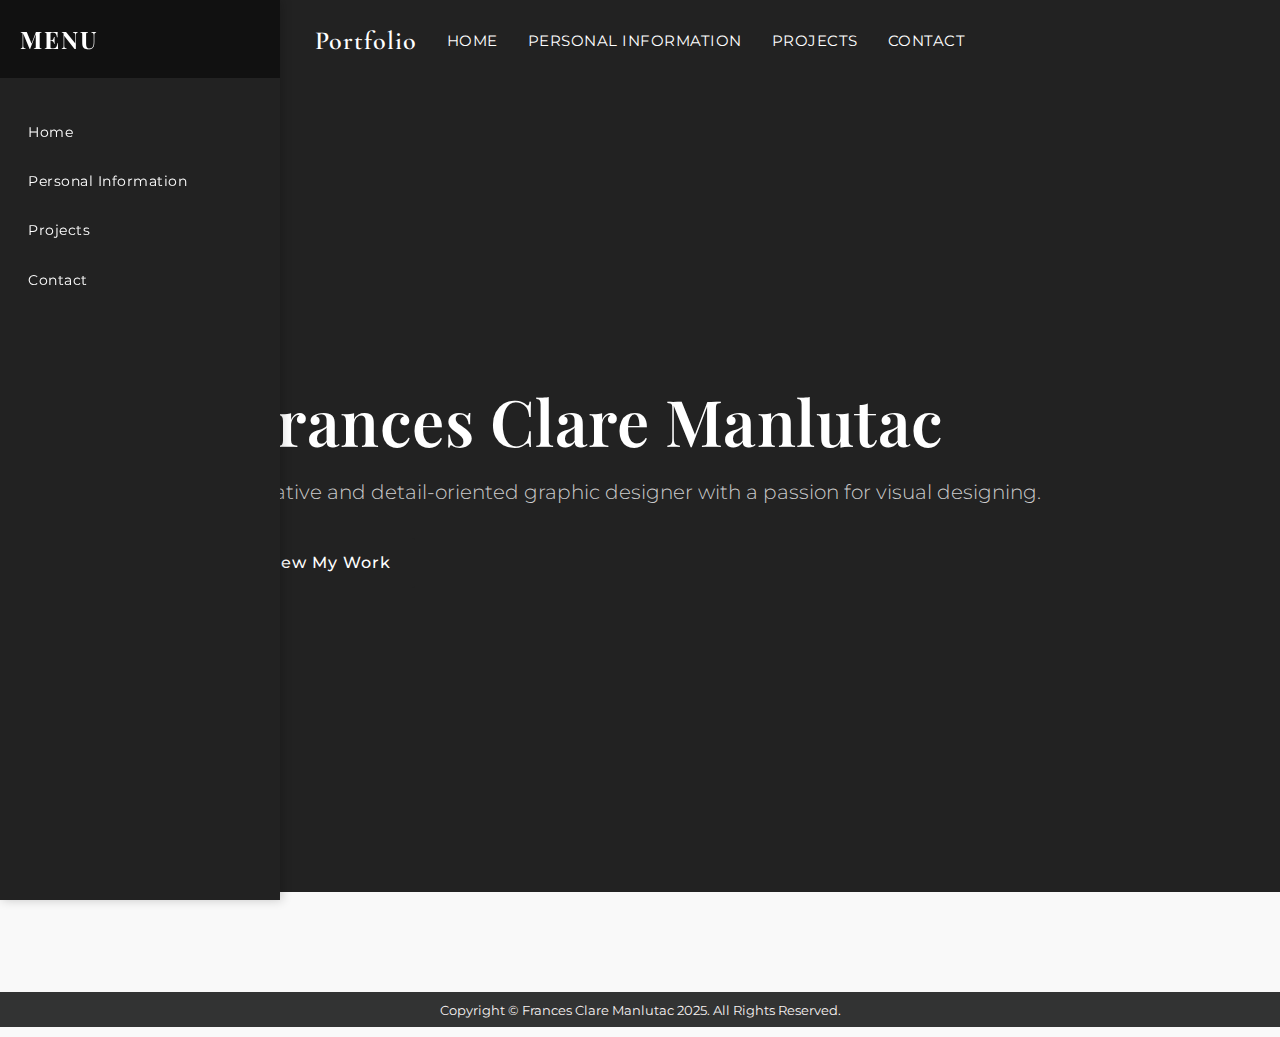
<file: index.html>
<!DOCTYPE html>
<html lang="en">
<head>
    <meta charset="UTF-8">
    <meta name="viewport" content="width=device-width, initial-scale=1.0">
    <title>Frances Clare Manlutac - Portfolio</title>
    <link rel="stylesheet" href="index.css">
    <style>
      
    </style>
</head>
<body>
    <header>
        <div class="container">
            <nav>
                <div class="logo">Portfolio</div>
                <ul class="nav-links">
                    <li><a href="index.html">Home</a></li>
                    <li><a href="about.html">Personal Information</a></li>
                    <li><a href="projects.html">Projects</a></li>
                    <li><a href="contact.html">Contact</a></li>
                </ul>
            </nav>
        </div>
    </header>

    <div class="sidebar active">
        <div class="sidebar-header">
            <h3>Menu</h3>
        </div>
        <div class="sidebar-content">
            <ul class="sidebar-nav">
                <li><a href="index.html">Home</a></li>
                <li><a href="about.html">Personal Information</a></li>
                <li><a href="projects.html">Projects</a></li>
                <li><a href="contact.html">Contact</a></li>
                
            </ul>
        </div>
    </div>

    <section id="home" class="hero">
        <div class="container">
            <div>
                <h1>Frances Clare Manlutac</h1>
                <p>Creative and detail-oriented graphic designer with a passion for visual designing.</p>
                <a href="projects.html" class="btn">View My Work</a>
            </div>
        </div>
    </section>

    <footer>
        <small>
          Copyright ©  Frances Clare Manlutac 2025. All Rights Reserved.
        </small>
      </footer>

   
</html>
</file>
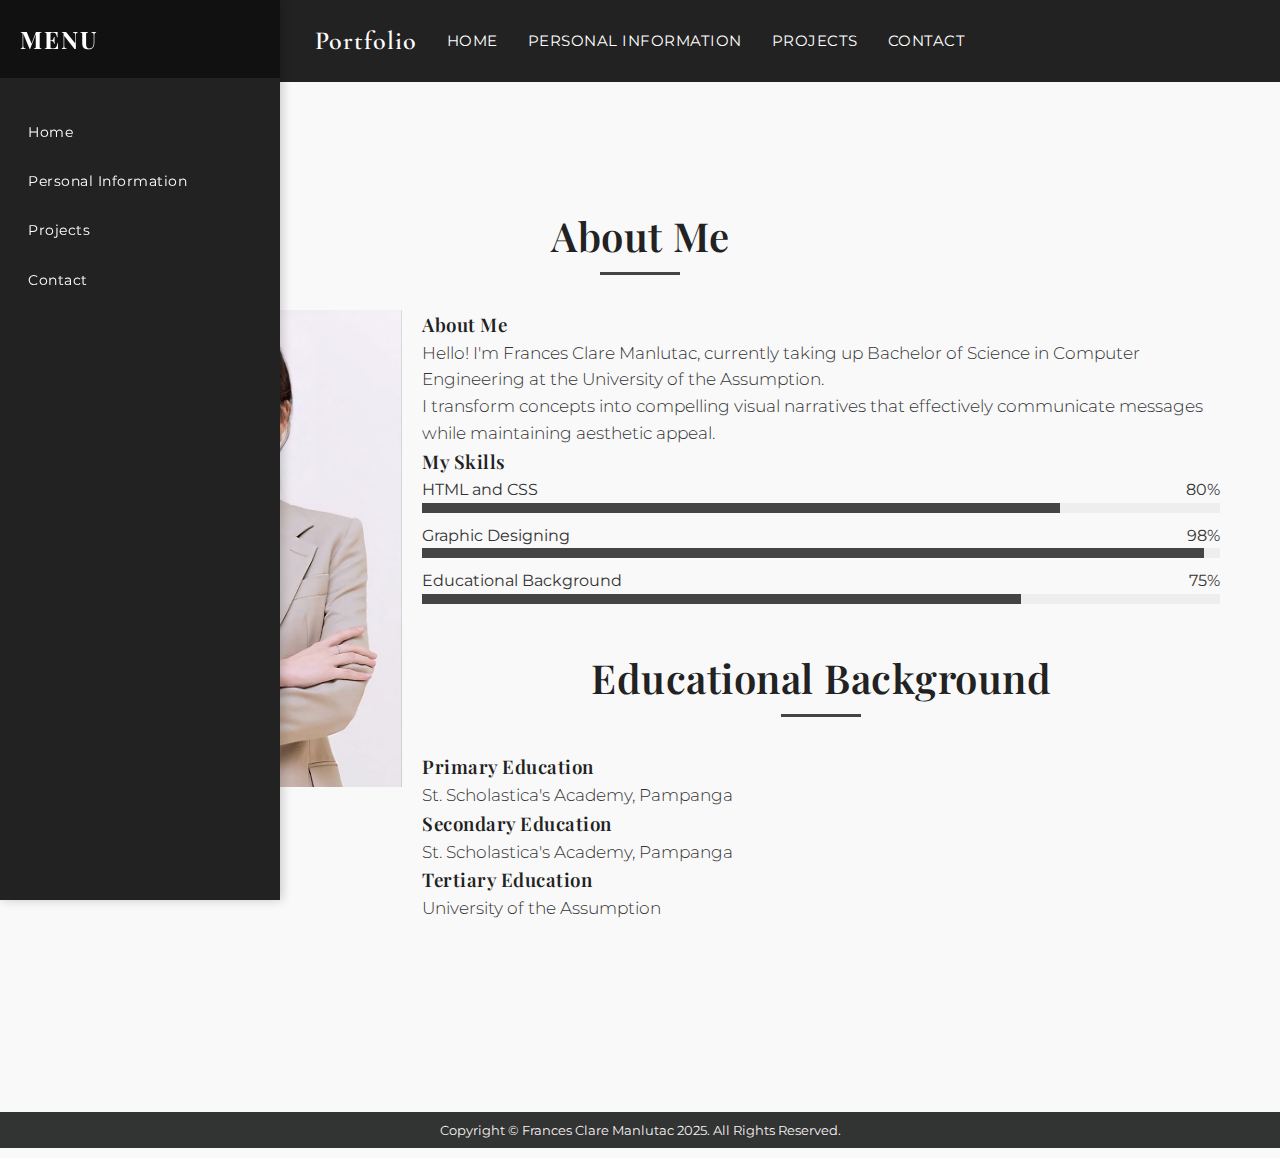
<file: about.html>
<!DOCTYPE html>
<html lang="en">
<head>
    <meta charset="UTF-8">
    <meta name="viewport" content="width=device-width, initial-scale=1.0">
    <title>About Me - Frances Clare Manlutac</title>
    <link rel="stylesheet" href="index.css">
    <style>
        .sidebar-header h3 {
            font-size: 24px;
            font-weight: bold;
            color: #fff;
            text-transform: uppercase;
            letter-spacing: 2px;
        }
    </style>
</head>
<body>
    <header>
        <div class="container">
            <nav>
                <div class="logo">Portfolio</div>
                <ul class="nav-links">
                    <li><a href="index.html">Home</a></li>
                    <li><a href="about.html">Personal Information</a></li>
                    <li><a href="projects.html">Projects</a></li>
                    <li><a href="contact.html">Contact</a></li>
                </ul>
            </nav>
        </div>
    </header>

    <div class="sidebar active">
        <div class="sidebar-header">
            <h3>Menu</h3>
        </div>
        <div class="sidebar-content">
            <ul class="sidebar-nav">
                <li><a href="index.html">Home</a></li>
                <li><a href="about.html">Personal Information</a></li>
                <li><a href="projects.html">Projects</a></li>
                <li><a href="contact.html">Contact</a></li>
            </ul>
        </div>
    </div>

    <section class="about">
        <div class="container">
            <h2 class="section-title">About Me</h2>
            <div class="about-content">
                <div class="about-img">
                    <img src="images/image4.jpg" alt="Profile Picture" style="max-width: 100%;">
                </div>
                <div class="about-text">
                    <h3>About Me</h3>
                    <p>Hello! I'm Frances Clare Manlutac, currently taking up Bachelor of Science in Computer Engineering at the University of the Assumption.</p>
                    <p>I transform concepts into compelling visual narratives that effectively communicate messages while maintaining aesthetic appeal.</p>
                    <div class="skills">
                        <h3>My Skills</h3>
                        <div class="skill-item">
                            <div class="skill-name">
                                <span>HTML and CSS</span>
                                <span>80%</span>
                            </div>
                            <div class="skill-bar">
                                <div class="skill-progress" style="width: 80%;"></div>
                            </div>
                        </div>
                        <div class="skill-item">
                            <div class="skill-name">
                                <span>Graphic Designing</span>
                                <span>98%</span>
                            </div>
                            <div class="skill-bar">
                                <div class="skill-progress" style="width: 98%;"></div>
                            </div>
                        </div>
                        <div class="skill-item">
                            <div class="skill-name">
                                <span>Educational Background</span>
                                <span>75%</span>
                            </div>
                            <div class="skill-bar">
                                <div class="skill-progress" style="width: 75%;"></div>
                            </div>
                        </div>
                        <div class="skill-item">
                            <h2 class="section-title">Educational Background</h2>
                            <h3>Primary Education</h3>
                            <p>St. Scholastica's Academy, Pampanga</p>
                            <h3>Secondary Education</h3>
                            <p>St. Scholastica's Academy, Pampanga</p>
                            <h3>Tertiary Education</h3>
                            <p>University of the Assumption</p>
                        </div>
                    </div>
                </div>
            </div>
        </div>
    </section>

    <footer>
        <small>
            Copyright &copy; Frances Clare Manlutac 2025. All Rights Reserved.
        </small>
    </footer>
</body>
</html>
</file>
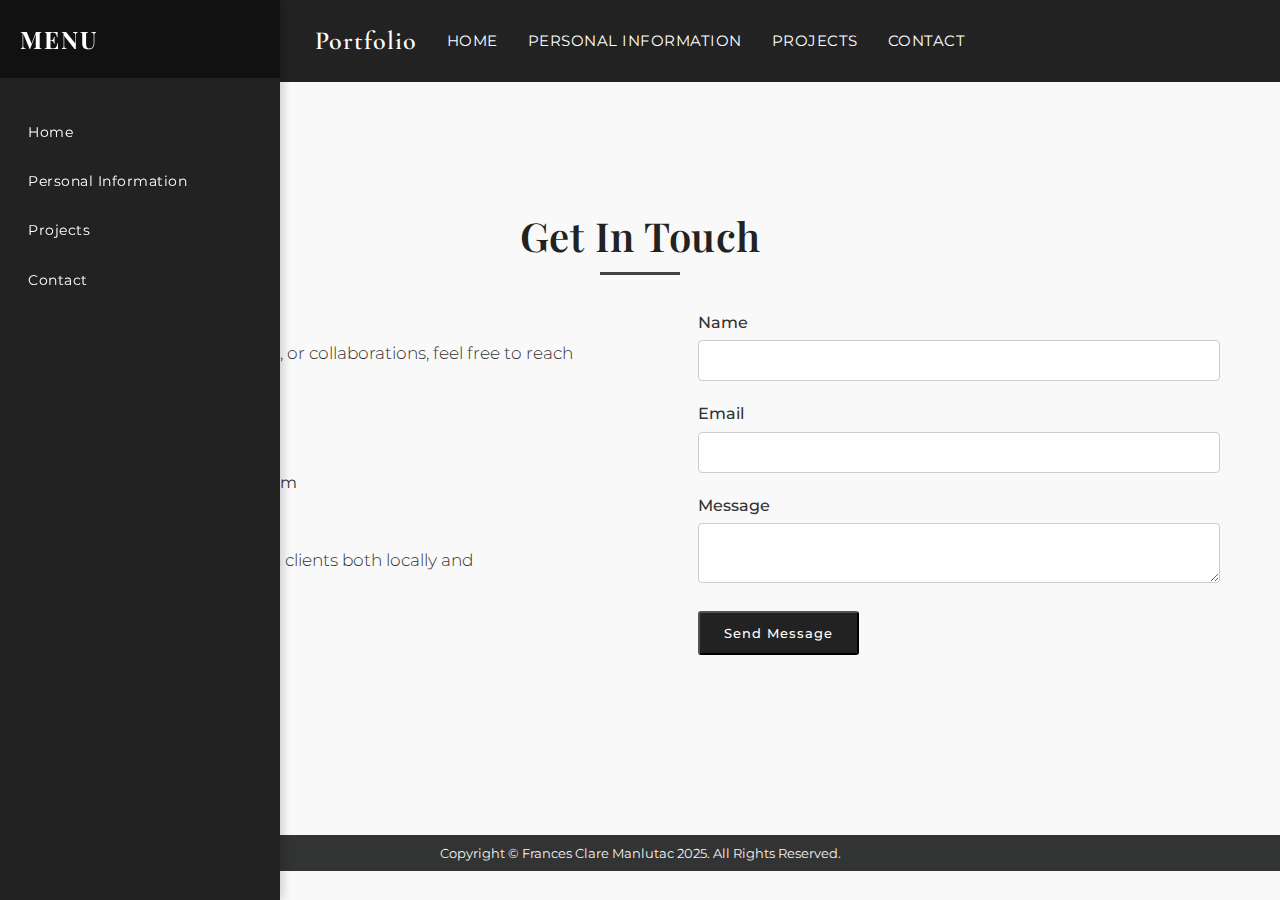
<file: contact.html>
<!DOCTYPE html>
<html lang="en">
<head>
    <meta charset="UTF-8">
    <meta name="viewport" content="width=device-width, initial-scale=1.0">
    <title>Contact - Frances Clare Manlutac</title>
    <link rel="stylesheet" href="index.css">
   
</head>
<body>
    <header>
        <div class="container">
            <nav>
                <div class="logo">Portfolio</div>
                <ul class="nav-links">
                    <li><a href="index.html">Home</a></li>
                    <li><a href="about.html">Personal Information</a></li>
                    <li><a href="projects.html">Projects</a></li>
                    <li><a href="contact.html">Contact</a></li>
                </ul>
            </nav>
        </div>
    </header>

    <div class="sidebar active">
        <div class="sidebar-header">
            <h3>Menu</h3>
        </div>
        <div class="sidebar-content">
            <ul class="sidebar-nav">
                <li><a href="index.html">Home</a></li>
                <li><a href="about.html">Personal Information</a></li>
                <li><a href="projects.html">Projects</a></li>
                <li><a href="contact.html">Contact</a></li>
                
            </ul>
        </div>
    </div>

    <section class="contact">
        <div class="container">
            <h2 class="section-title">Get In Touch</h2>
            <div class="contact-container">
                <div class="contact-info">
                    <h3>Contact Information</h3>
                    <p>For inquiries, commissions, or collaborations, feel free to reach out!</p>
                    <ul class="contact-links">
                        <li>
                            <div class=>📍</div>
                            <span>Pampanga, Philippines</span>
                        </li>
                        <li>
                            <div class=>📧</div>
                            <span>sobranggandako@gmail.com</span>
                        </li>
                        <li>
                            <div class="icon">📱</div>
                            <span>+63 961 43 222 444</span>
                        </li>
                    </ul>
                    <p>I am open to working with clients both locally and internationally.</p>
                </div>
                <div class="contact-form">
                    <form>
                        <div class="form-group">
                            <label for="name">Name</label>
                            <input type="text" id="name" name="name" required>
                        </div>
                        <div class="form-group">
                            <label for="email">Email</label>
                            <input type="email" id="email" name="email" required>
                        </div>
                        <div class="form-group">
                            <label for="message">Message</label>
                            <textarea id="message" name="message" required></textarea>
                        </div>
                        <button type="submit" class="btn">Send Message</button>
                    </form>
                </div>
            </div>
        </div>
    </section>

    <footer>
        <small>
          Copyright ©  Frances Clare Manlutac 2025. All Rights Reserved.
        </small>
      </footer>

    
</body>
</html>
</file>
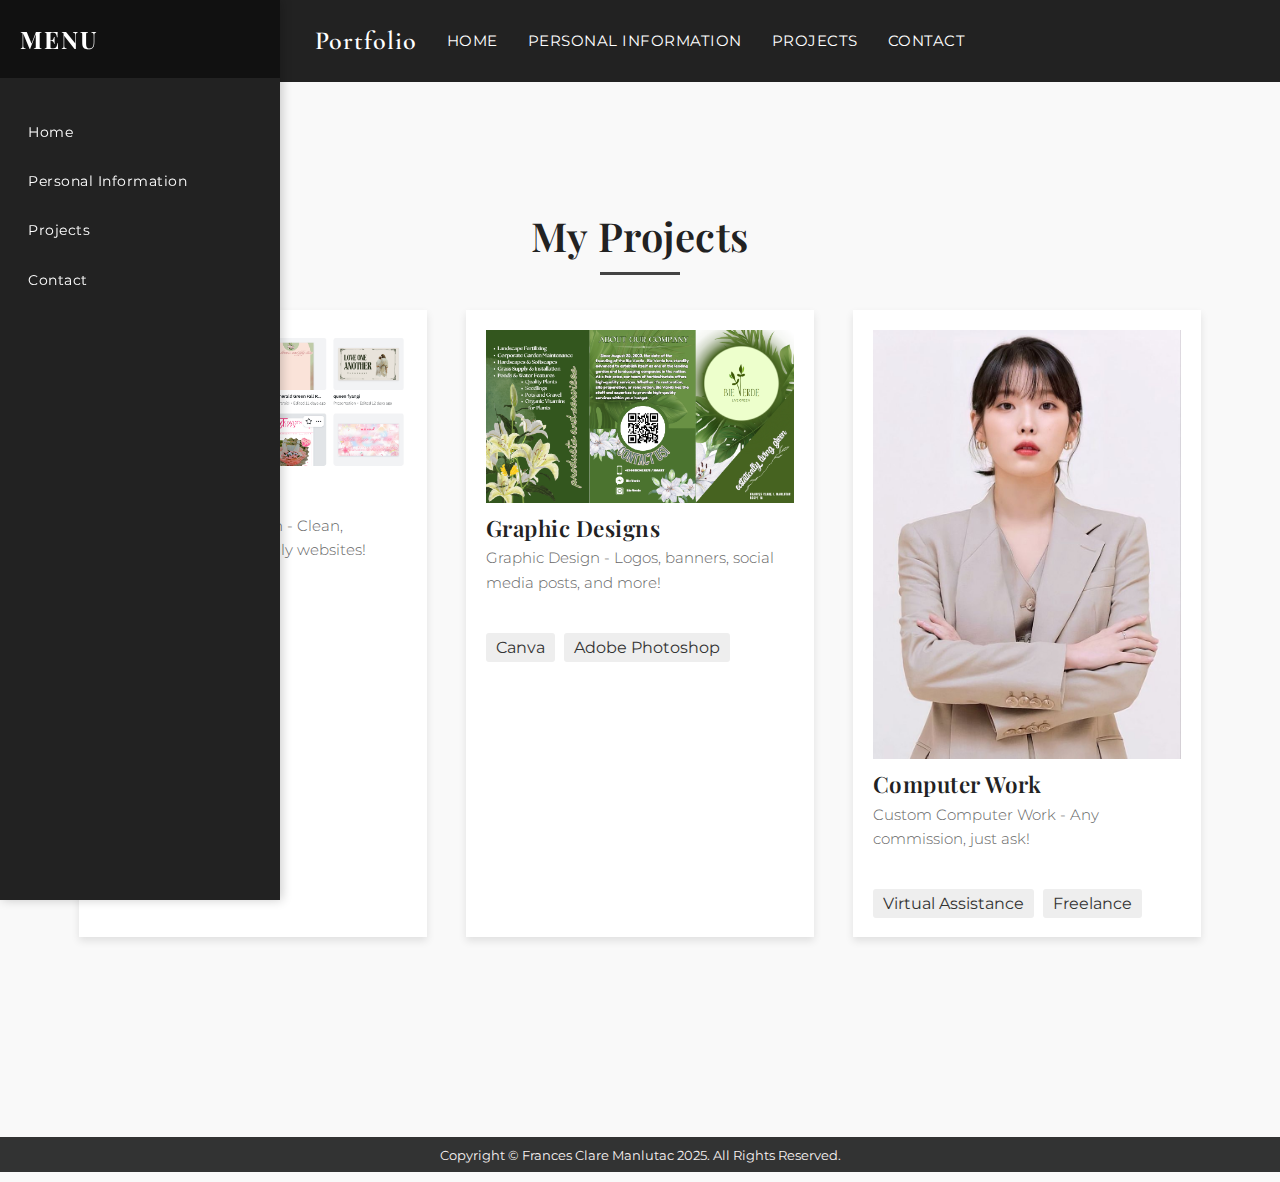
<file: projects.html>
<!DOCTYPE html>
<html lang="en">
<head>
    <meta charset="UTF-8">
    <meta name="viewport" content="width=device-width, initial-scale=1.0">
    <title>My Projects - Frances Clare Manlutac</title>
    <link rel="stylesheet" href="index.css">
   
</head>
<body>
    <header>
        <div class="container">
            <nav>
                <div class="logo">Portfolio</div>
                <ul class="nav-links">
                    <li><a href="index.html">Home</a></li>
                    <li><a href="about.html">Personal Information</a></li>
                    <li><a href="projects.html">Projects</a></li>
                    <li><a href="contact.html">Contact</a></li>
                </ul>
            </nav>
        </div>
    </header>

    <div class="sidebar active">
        <div class="sidebar-header">
            <h3>Menu</h3>
        </div>
        <div class="sidebar-content">
            <ul class="sidebar-nav">
                <li><a href="index.html">Home</a></li>
                <li><a href="about.html">Personal Information</a></li>
                <li><a href="projects.html">Projects</a></li>
                <li><a href="contact.html">Contact</a></li>
        </div>
    </div>

    <section class="projects">
        <div class="container">
            <h2 class="section-title">My Projects</h2>
            <div class="projects-grid">
                <div class="project-card">
                    <div class="project-img">
                        <img src="./images/image2.png" alt="Project 1">
                    </div>
                    <div class="project-content">
                        <h3>Business Website</h3>
                        <p>Simple Website Creation - Clean, modern, and user-friendly websites!</p>
                        <div class="project-tags">
                            <span class="tag">HTML</span>
                            <span class="tag">CSS</span>
                        </div>
                    </div>
                </div>
                <div class="project-card">
                    <div class="project-img">
                        <img src="images/image3.png" alt="Project 2">
                    </div>
                    <div class="project-content">
                        <h3>Graphic Designs</h3>
                        <p>Graphic Design - Logos, banners, social media posts, and more!</p>
                        <div class="project-tags">
                            <span class="tag">Canva</span>
                            <span class="tag">Adobe Photoshop</span>
                        </div>
                    </div>
                </div>
                <div class="project-card">
                    <div class="project-img">
                        <img src="images/image4.png" alt="Project 3">
                    </div>
                    <div class="project-content">
                        <h3>Computer Work</h3>
                        <p>Custom Computer Work - Any commission, just ask!</p>
                        <div class="project-tags">
                            <span class="tag">Virtual Assistance</span>
                            <span class="tag">Freelance</span>
                        </div>
            
                    </div>
                </div>
            </div>
        </div>
    </section>

    <footer>
        <small>
          Copyright ©  Frances Clare Manlutac 2025. All Rights Reserved.
        </small>
      </footer>

   
</body>
</html>
</file>
<file: index.css>
/* index.css */

/* Google Fonts Import */
@import url('https://fonts.googleapis.com/css2?family=Playfair+Display:wght@400;500;600;700&family=Montserrat:wght@300;400;500;600&family=Cormorant+Garamond:wght@400;500;600&display=swap');

/* Base Styles */
* {
    margin: 0;
    padding: 0;
    box-sizing: border-box;
}

body {
    font-family: 'Montserrat', 'Segoe UI', Tahoma, Geneva, Verdana, sans-serif;
    line-height: 1.6;
    color: #333;
    background-color: #f9f9f9;
    overflow-x: hidden;
}

.container {
    max-width: 1200px;
    margin: 0 auto;
    padding: 0 20px;
}

/* Typography */
h1, h2, h3, h4 { 
    font-family: 'Playfair Display', serif;
    color: #222; 
    font-weight: 600 ;
    letter-spacing: 0.5px;
    
}

h1 {
    font-size: 3rem;
    line-height: 1.2;
   
    
}

h2 {
    font-size: 2.5rem;
    line-height: 1.2;
    height: 10;
    margin-top: 50px;
    margin-bottom: 30 px;
}

p {
    font-family: 'Montserrat', sans-serif;
    font-weight: 300;
    font-size: 1.05rem;
    
}

.logo {
    font-family: 'Cormorant Garamond', serif;
    font-size: 26px;
    font-weight: 600;
    letter-spacing: 1px;
}

/* Buttons */
.btn {
    display: inline-block;
    background-color: #222;
    color: white;
    padding: 12px 24px;
    border-radius: 3px;
    text-decoration: none;
    font-weight: 500;
    font-family: 'Montserrat', sans-serif;
    letter-spacing: 1px;
    transition: all 0.3s;
}

.btn:hover {
    background-color: #444;
    transform: translateY(-3px);
}

/* Header and Navigation */
header {
    background-color: #222;
    color: white;
    padding: 20px 0;
    position: sticky;
    top: 0;
    z-index: 100;
    display: flex;
    align-items: center;
}

nav {
    display: flex;
    justify-content: space-between;
    align-items: center;
    width: 100%;
}

.nav-links {
    display: flex;
    list-style: none;
}

.nav-links li { margin-left: 30px; }

.nav-links a {
    color: white;
    text-decoration: none;
    font-family: 'Montserrat', sans-serif;
    font-weight: 400;
    font-size: 0.95rem;
    letter-spacing: 0.5px;
    text-transform: uppercase;
    transition: color 0.3s;
}

.nav-links a:hover { color: #ccc; }

/* Sidebar */
.sidebar {
    position: fixed;
    top: 0;
    left: -280px;
    width: 280px;
    height: 100%;
    background-color: #222;
    color: white;
    z-index: 200;
    transition: left 0.3s;
    box-shadow: 2px 0 10px rgba(0,0,0,0.2);
}

.sidebar.active { left: 0; }

.sidebar-header {
    padding: 20px;
    background-color: #111;
    display: flex;
    justify-content: space-between;
    align-items: center;
    font-family: 'Cormorant Garamond', serif;
}

.close-sidebar {
    background: none;
    border: none;
    color: white;
    font-size: 22px;
    cursor: pointer;
}

.sidebar-content { padding: 20px; }

.sidebar-nav {
    list-style: none;
    margin-top: 15px;
}

.sidebar-nav li { margin-bottom: 10px; }

.sidebar-nav a {
    color: white;
    text-decoration: none;
    display: block;
    padding: 8px;
    border-radius: 3px;
    font-family: 'Montserrat', sans-serif;
    font-size: 0.9rem;
    letter-spacing: 0.5px;
    transition: all 0.3s;
}

.sidebar-nav a:hover {
    background-color: #444;
    transform: translateX(5px);
}

.sidebar-category {
    font-family: 'Playfair Display', serif;
    font-weight: 500;
    margin-top: 20px;
    margin-bottom: 10px;
    color: #999;
    letter-spacing: 1px;
}

/* Sections */
section { padding: 80px 0; }

.section-title {
    font-size: 2.5rem;
    margin-bottom: 50px;
    text-align: center;
    position: relative;
    font-family: 'Playfair Display', serif;
}

.section-title::after {
    content: '';
    width: 80px;
    height: 3px;
    background-color: #444;
    position: absolute;
    bottom: -15px;
    left: 50%;
    transform: translateX(-50%);
}

/* Home Section */
.hero {
    height: 90vh;
    display: flex;
    align-items: center;
    background-color: #222;
    color: white;
}

.hero h1 {
    font-size: 4rem;
    margin-bottom: 20px;
    color: white;
    line-height: 1.1;
}

.hero p {
    font-size: 1.25rem;
    margin-bottom: 30px;
    color: #ccc;
    font-weight: 300;
}

/* Project Cards */
.project-card h3 {
    font-family: 'Playfair Display', serif;
    font-size: 1.4rem;
    ;

}

.project-card p {
    font-size: 0.95rem;
    color: #666;
    margin-bottom: 40px;

}

/* Contact Section */
.contact-info h3 {
    font-family: 'Playfair Display', serif;
    

}

/* Responsive design */
@media (max-width: 768px) {
    h1 { font-size: 2.5rem; }
    h2 { font-size: 2rem; }
    .section-title { font-size: 2rem; }
}

/* project.html styling */
.projects-grid {
    display: flex;
    justify-content: space-around;
    flex-wrap: wrap;
}

.project-card {
    width: 30%;
    margin-bottom: 20px;
    background-color: white;
    padding: 20px;
    box-shadow: 0 4px 8px rgba(0, 0, 0, 0.1);
}

.project-img img {
    max-width: 100%;
    height: auto;
}

.project-tags {
    margin-top: 10px;
}

.project-tags span {
    background-color: #eee;
    padding: 5px 10px;
    margin-right: 5px;
    border-radius: 3px;
}

/* contact.html styling */
.contact-container {
    display: flex;
    justify-content: space-between;
}

.contact-info {
    width: 45%;
}

.contact-form {
    width: 45%;
}

/* about.html styling */
.about-content {
    display: flex;
    align-items: flex-start;
}

.about-img {
    width: 30%;
    margin-right: 20px;
}

.about-text {
    width: 70%;
}

.skill-item {
    margin-bottom: 10px;
}

.skill-name {
    display: flex;
    justify-content: space-between;
}

.skill-bar {
    background-color: #eee;
    height: 10px;
    width: 100%;
}

.skill-progress {
    background-color: #444;
    height: 10px;
}

.contact-container {
    display: flex;
    justify-content: space-between;
}

.contact-info {
    width: 45%;
}

.contact-form {
    width: 45%;
}

.form-group {
    margin-bottom: 20px;
}

.form-group label {
    display: block;
    margin-bottom: 5px;
    font-weight: 500;
}

.form-group input,
.form-group textarea {
    width: 100%;
    padding: 10px;
    border: 1px solid #ccc;
    border-radius: 4px;
    font-size: 1rem;
    font-family: 'Montserrat', sans-serif;
}

.form-group textarea {
    resize: vertical;
}

.sidebar-header h3 {
    font-size: 24px;
    font-weight: bold;
    color: #fff;
    text-transform: uppercase;
    letter-spacing: 2px;
}
.about-content {
    display: flex;
    align-items: flex-start;
}

.about-img {
    width: 30%;
    margin-right: 20px;
}

.about-text {
    width: 70%;
}

.skill-item {
    margin-bottom: 10px;
}

.skill-name {
    display: flex;
    justify-content: space-between;
}

.skill-bar {
    background-color: #eee;
    height: 10px;
    width: 100%;
}

.skill-progress {
    background-color: #444;
    height: 10px;
}

footer {
    text-align: center;
    padding: 5px;
    background-color: #323333;
    color: #f7f2f2;
    margin-top: 100px;
    margin-bottom: 10px;
  }
</file>
